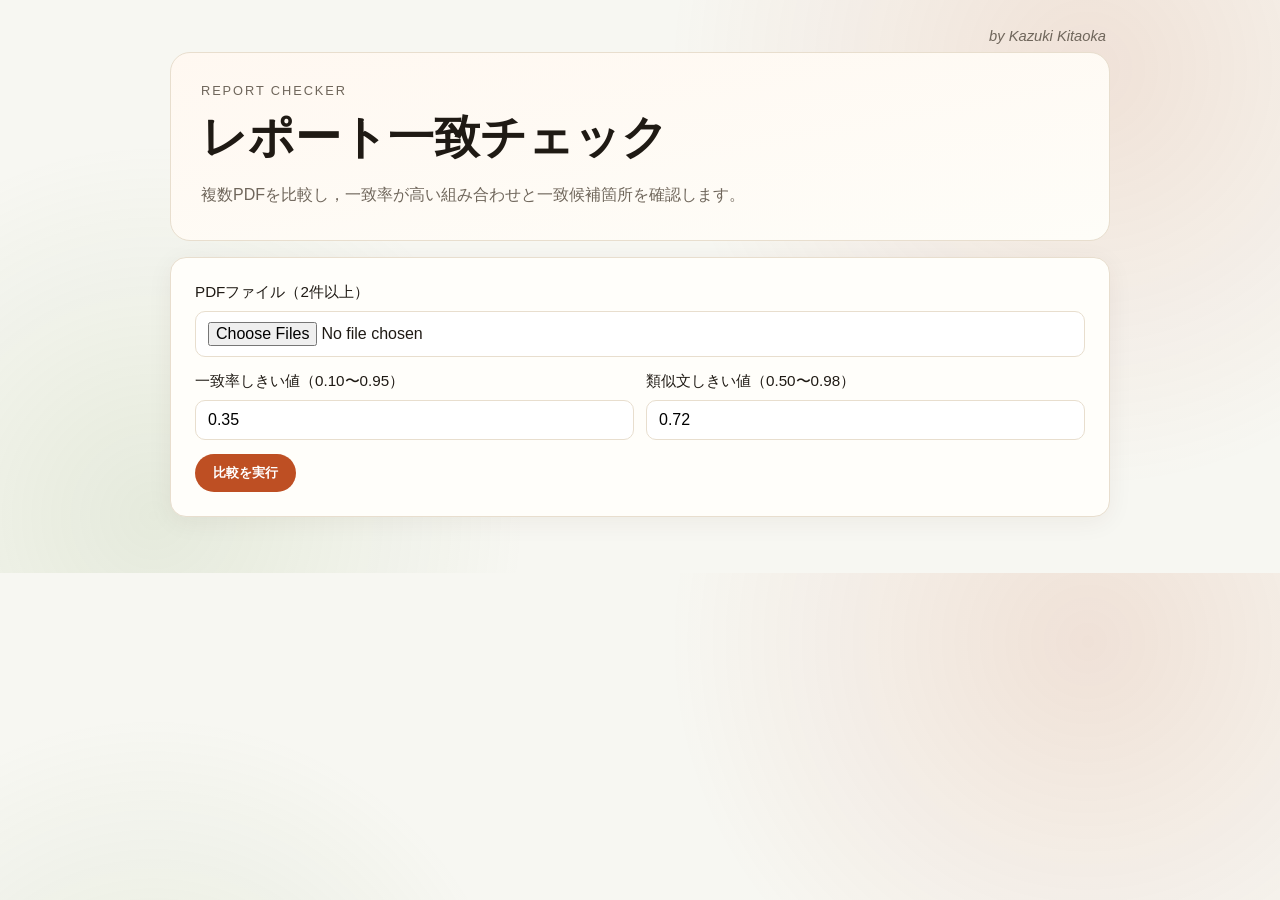
<file: templates/index.html>
<!doctype html>
<html lang="ja">
  <head>
    <meta charset="UTF-8" />
    <meta name="viewport" content="width=device-width, initial-scale=1.0" />
    <title>{{ title }}</title>
    <link rel="stylesheet" href="/static/styles.css" />
  </head>
  <body>
    <main class="shell shell-home">
      <p class="hero-signature">by Kazuki Kitaoka</p>
      <section class="hero">
        <p class="eyebrow">REPORT CHECKER</p>
        <h1>レポート一致チェック</h1>
          <p class="lead">
          複数PDFを比較し，一致率が高い組み合わせと一致候補箇所を確認します。
        </p>
      </section>

      <section class="card form-card">
        <form method="post" action="/analyze" enctype="multipart/form-data">
          <div class="field">
            <label for="files">PDFファイル（2件以上）</label>
            <input id="files" name="files" type="file" accept=".pdf,application/pdf" multiple required />
          </div>

          <div class="grid-two">
            <div class="field">
              <label for="suspicious_threshold">一致率しきい値（0.10〜0.95）</label>
              <input id="suspicious_threshold" name="suspicious_threshold" type="number" min="0.1" max="0.95" step="0.01" value="0.35" />
            </div>
            <div class="field">
              <label for="near_match_threshold">類似文しきい値（0.50〜0.98）</label>
              <input id="near_match_threshold" name="near_match_threshold" type="number" min="0.5" max="0.98" step="0.01" value="0.72" />
            </div>
          </div>

          <button class="primary-btn" type="submit">比較を実行</button>
        </form>
      </section>
    </main>
  </body>
</html>
</file>
<file: static/styles.css>
:root {
  --bg: #f7f7f2;
  --paper: #fffefa;
  --ink: #1f1a14;
  --muted: #6f665b;
  --accent: #be4f23;
  --accent-soft: #f8d9bf;
  --line: #e8dece;
  --ok: #2f7a3d;
  --warn: #9f4e1f;
}

@import url("https://fonts.googleapis.com/css2?family=Source+Sans+3:wght@400;600;700&display=swap");

* {
  box-sizing: border-box;
}

body {
  margin: 0;
  font-family: "Source Sans 3", "Noto Sans JP", "Segoe UI", sans-serif;
  color: var(--ink);
  background:
    radial-gradient(circle at 85% 12%, rgba(190, 79, 35, 0.13), transparent 35%),
    radial-gradient(circle at 12% 90%, rgba(128, 161, 93, 0.15), transparent 30%),
    var(--bg);
}

.shell {
  max-width: 1240px;
  margin: 0 auto;
  padding: 28px 20px 56px;
}

.shell-home {
  max-width: 980px;
}

.hero {
  padding: 30px;
  margin-bottom: 16px;
  border: 1px solid var(--line);
  border-radius: 20px;
  background: linear-gradient(170deg, #fff8f1 0%, #fefdf8 100%);
}

.eyebrow {
  margin: 0;
  font-size: 0.8rem;
  letter-spacing: 0.15em;
  color: var(--muted);
}

.hero-signature {
  margin: 0 4px 8px 0;
  font-size: 0.92rem;
  font-style: italic;
  color: var(--muted);
  text-align: right;
}

h1 {
  margin: 8px 0 12px;
  font-size: clamp(1.9rem, 4vw, 2.9rem);
}

.lead {
  margin: 0;
  color: var(--muted);
  line-height: 1.8;
}

.card {
  border: 1px solid var(--line);
  border-radius: 16px;
  padding: 18px;
  margin-top: 16px;
  background: var(--paper);
  box-shadow: 0 5px 26px rgba(65, 42, 17, 0.06);
}

.form-card {
  padding: 24px;
}

.field {
  margin-bottom: 14px;
}

label {
  display: block;
  margin-bottom: 8px;
  font-size: 0.95rem;
}

input[type="file"],
input[type="number"] {
  width: 100%;
  border: 1px solid var(--line);
  border-radius: 10px;
  padding: 10px 12px;
  font-size: 1rem;
  background: #fff;
}

.grid-two {
  display: grid;
  grid-template-columns: 1fr 1fr;
  gap: 12px;
}

.checkbox-row {
  display: flex;
  align-items: center;
  gap: 10px;
}

.checkbox-row label {
  margin: 0;
}

.primary-btn,
.link-btn {
  display: inline-flex;
  align-items: center;
  justify-content: center;
  border-radius: 999px;
  border: none;
  padding: 10px 18px;
  text-decoration: none;
  font-weight: 700;
  cursor: pointer;
}

.primary-btn {
  background: var(--accent);
  color: #fff;
}

.primary-btn:hover {
  filter: brightness(1.06);
}

.link-btn {
  border: 1px solid var(--line);
  background: #fff;
  color: var(--ink);
}

.notice {
  font-size: 0.95rem;
}

.warn,
.warn-block {
  color: var(--warn);
}

.topbar {
  display: flex;
  justify-content: space-between;
  align-items: flex-end;
  gap: 18px;
  margin-bottom: 8px;
}

.topbar-actions {
  display: flex;
  gap: 10px;
}

.table {
  width: 100%;
  border-collapse: collapse;
  margin-top: 12px;
}

.table th,
.table td {
  border-bottom: 1px solid var(--line);
  padding: 10px 8px;
  text-align: left;
  vertical-align: top;
}

.table th {
  font-size: 0.9rem;
  color: var(--muted);
}

.compact td,
.compact th {
  padding: 8px;
}

.small-link {
  color: var(--accent);
  text-decoration: none;
  font-weight: 700;
}

.small-link:hover {
  text-decoration: underline;
}

.chips {
  display: flex;
  gap: 8px;
}

.chip {
  background: #f5eee3;
  border: 1px solid var(--line);
  border-radius: 999px;
  padding: 4px 10px;
  font-size: 0.85rem;
}

.exact-chip {
  background: #ffd0ca;
}

.near-chip {
  background: #fff4b8;
}

.pdf-grid {
  margin-top: 14px;
  display: grid;
  grid-template-columns: 1fr 1fr;
  gap: 12px;
}

.pdf-card h2 {
  margin-top: 2px;
  margin-bottom: 10px;
  font-size: 1rem;
}

.pdf-frame {
  width: 100%;
  height: 78vh;
  border: 1px solid var(--line);
  border-radius: 10px;
  background: #fff;
}

.match-block {
  margin: 12px 0;
  padding: 10px;
  border-left: 4px solid var(--accent-soft);
  background: #fffcf7;
}

.score {
  margin: 0 0 8px;
  font-weight: 700;
  color: var(--accent);
}

.match-columns {
  display: grid;
  grid-template-columns: 1fr 1fr;
  gap: 12px;
}

.mini-title {
  margin: 0;
  color: var(--muted);
  font-size: 0.86rem;
}

@media (max-width: 980px) {
  .grid-two,
  .pdf-grid,
  .match-columns,
  .topbar {
    grid-template-columns: 1fr;
    display: grid;
  }

  .topbar-actions {
    justify-content: start;
  }

  .pdf-frame {
    height: 58vh;
  }
}
</file>
